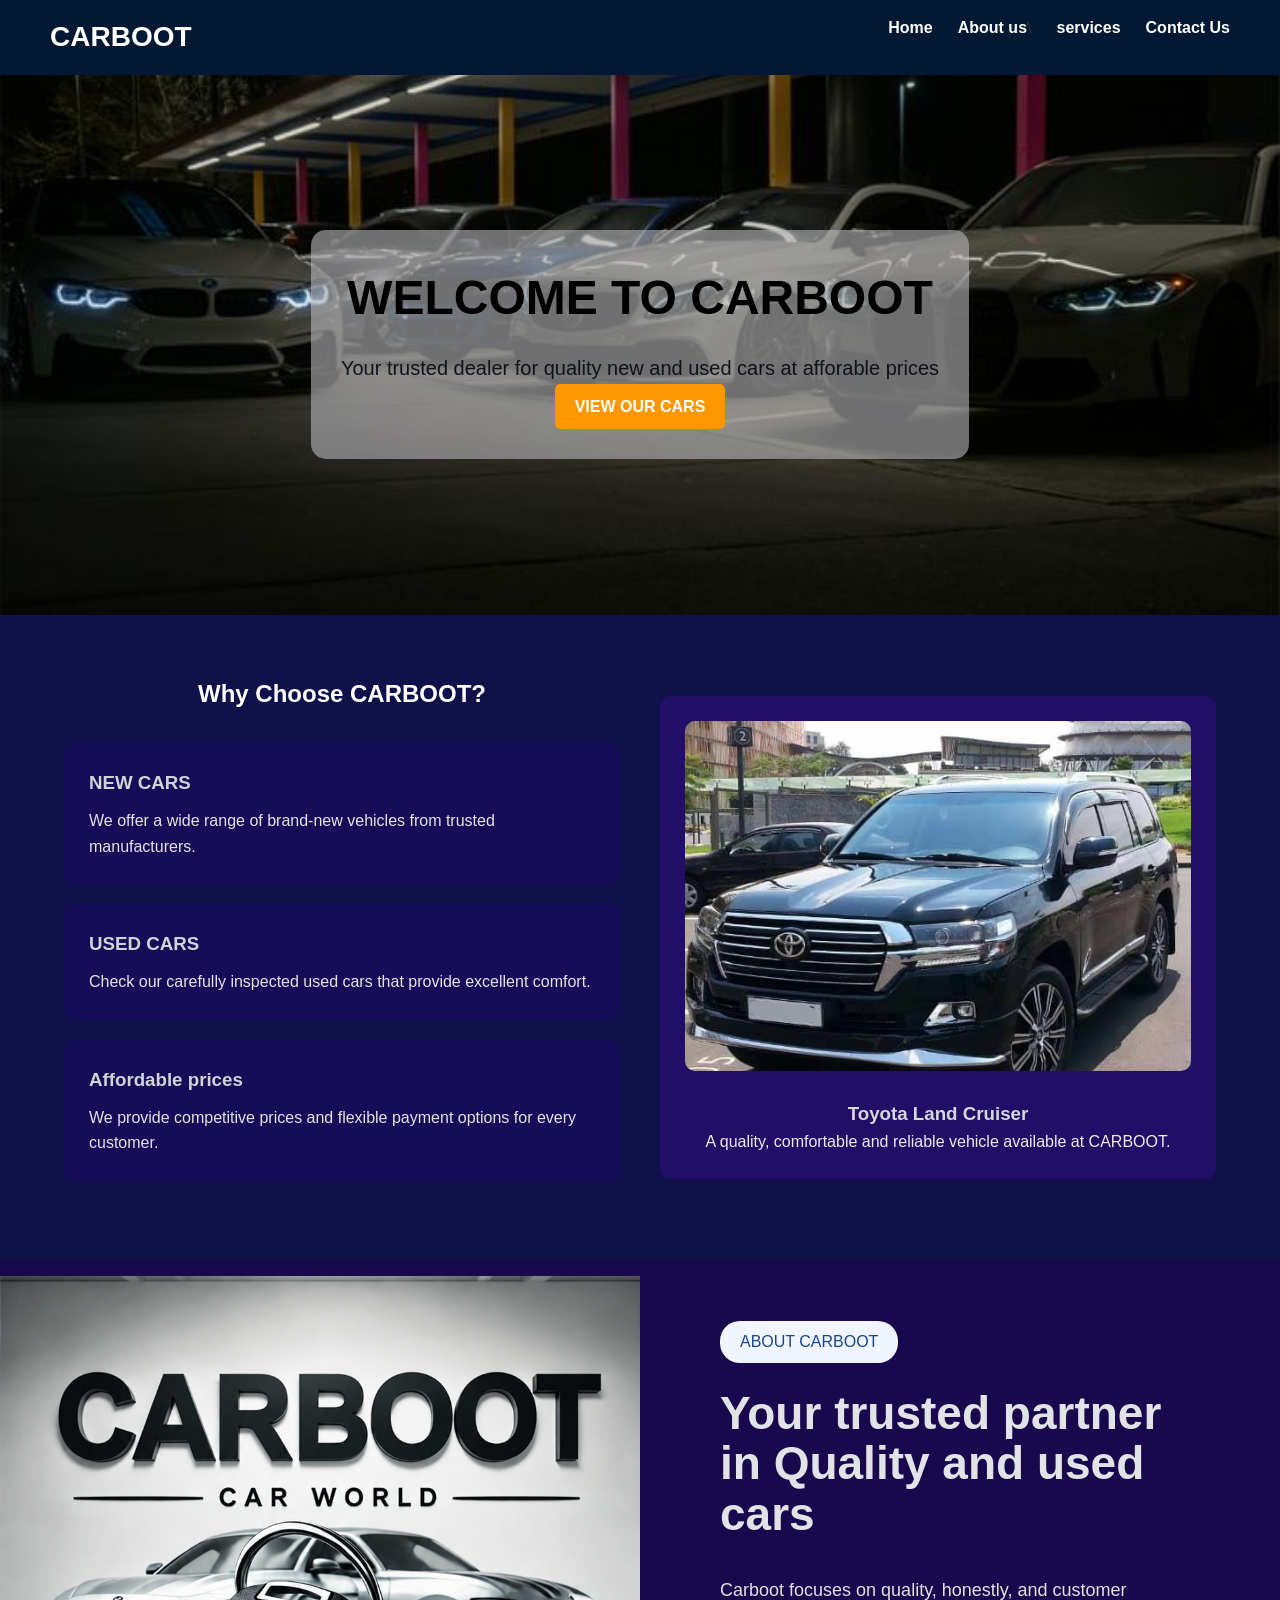
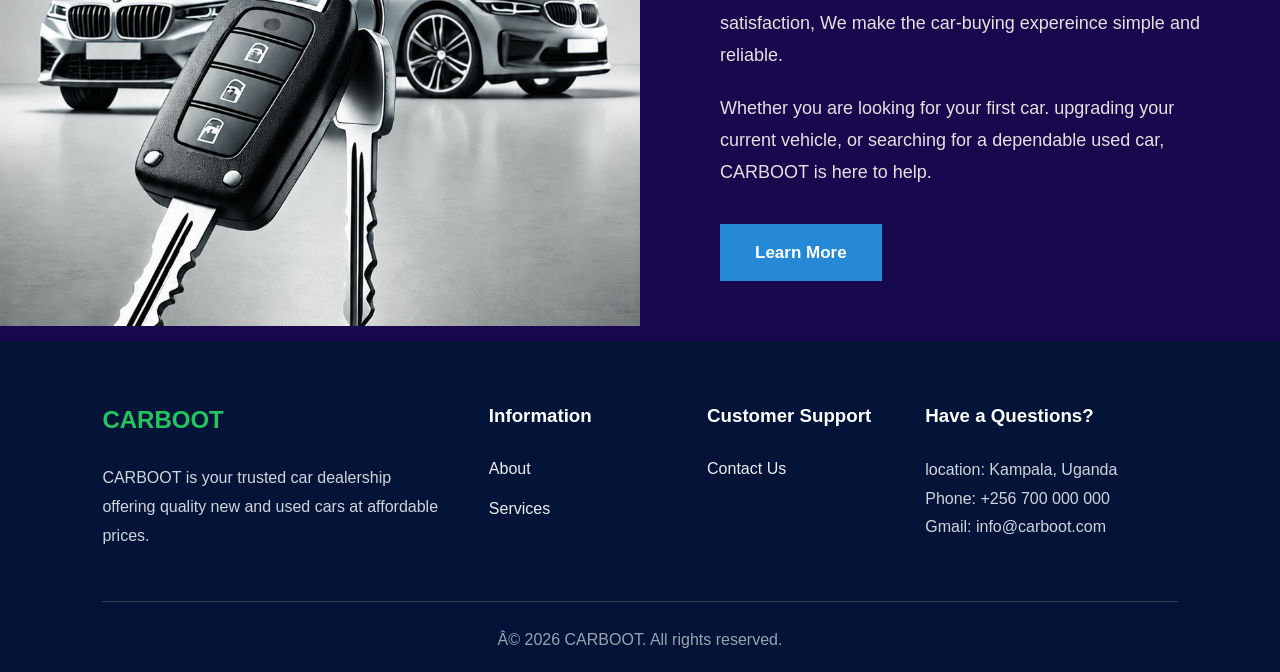
<file: car boot/index.html>
<!DOCTYPE html>
<html lang="en">

<head>
    <meta charset="UFT-8">
    <meta name="viewport" content="width=device-width, inital-scale=1.0">
    <title>CARBOOT</title>

    <link rel="stylesheet" href="style.css">
</head>

<body>
    <header>

        <nav>
            <div>

                <h1>
                    CARBOOT
                </h1>
                <ul>
                    <li><a href="index.html" >Home</a></li>
                    <li><a href="about.html" >About us</a></li>\
                    <li><a href="services.html">services</a></li>
                    <li><a href="contact.html">Contact Us</a></li>
                    
                </ul>
            </div>
        </nav>
    </header>

    <section class="hero">

        <div class="hero-content">
            <h2>
                WELCOME TO CARBOOT
            </h2>
            <P>
                Your trusted dealer for quality new and used cars at afforable prices
            </P>
            <a href="services.html" class="button">
                VIEW OUR CARS
            </a>
        </div>

        

    </section>

    <section class="why-section">

    <!-- COLUMN 1: CONTENT -->
    <div class="why-content">

        <h2>Why Choose CARBOOT?</h2>

        <div class="choose-box">
            <h3>NEW CARS</h3>
            <p>
                We offer a wide range of brand-new vehicles
                from trusted manufacturers.
            </p>
        </div>

        <div class="choose-box">
            <h3>USED CARS</h3>
            <p>
                Check our carefully inspected used cars
                that provide excellent comfort.
            </p>
        </div>

        <div class="choose-box">
            <h3>Affordable prices</h3>
            <p>
                We provide competitive prices and flexible
                payment options for every customer.
            </p>

        </div>

    </div>


    <!-- COLUMN 2: FEATURED CAR -->
    
    <div class="featured-car">



        <img src="images/Kigali Car Rentals _ Rwanda Car Hire_ Call +250783008990.jpg"
             alt="Featured CARBOOT car">

        <h3>Toyota Land Cruiser</h3>

        <p>
            A quality, comfortable and reliable vehicle
            available at CARBOOT.
        </p>

    </div>
    

</section>

<!-- About CARBOOT Section -->
<section class="about-section">

    <div class="about-image">
        <img src="images/carbooot world.png" alt="CARBOOT">
    </div>

    <div class="about-content">

        <span class="about-label">ABOUT CARBOOT</span>

        <h2>
            Your trusted partner
            in Quality and used cars
            
        </h2>

        <p>
            Carboot focuses on quality, honestly, and
            customer satisfaction, We make the car-buying
            expereince simple and reliable.

        </p>

        <p>
            Whether you are looking for your first car.
            upgrading your current vehicle, or searching for a dependable used car, 
            CARBOOT is here to help.
        </p>

        <a href="about.html" class="learn-more">
            Learn More
        </a>

    </div>

</section>


   
   <footer class="footer">

    <div class="footer-container">

        <!-- Company -->
        <div class="footer-column">
            <h2 class="footer-logo">CARBOOT</h2>

            <p>
                CARBOOT is your trusted car dealership offering
                quality new and used cars at affordable prices.
            </p>

            
        </div>

        <!-- Information -->
        <div class="footer-column">
            <h3>Information</h3>

            <a href="about.html">About</a>
            <a href="services.html">Services</a>
            
        </div>

        <!-- Customer Support -->
        <div class="footer-column">
            <h3>Customer Support</h3>

            <a href="contact.html">Contact Us</a>
        </div>

        <!-- Contact -->
        <div class="footer-column">
            <h3>Have a Questions?</h3>

            <p>
                location: Kampala, Uganda</p>
            <p>
                Phone: +256 700 000 000</p>
            <p>
                Gmail: info@carboot.com</p>
        </div>

    </div>

    <div class="footer-bottom">
        <p>
             © 2026 CARBOOT. All rights reserved.
        </p>
    </div>

</footer>
</body>

</html>
</file>
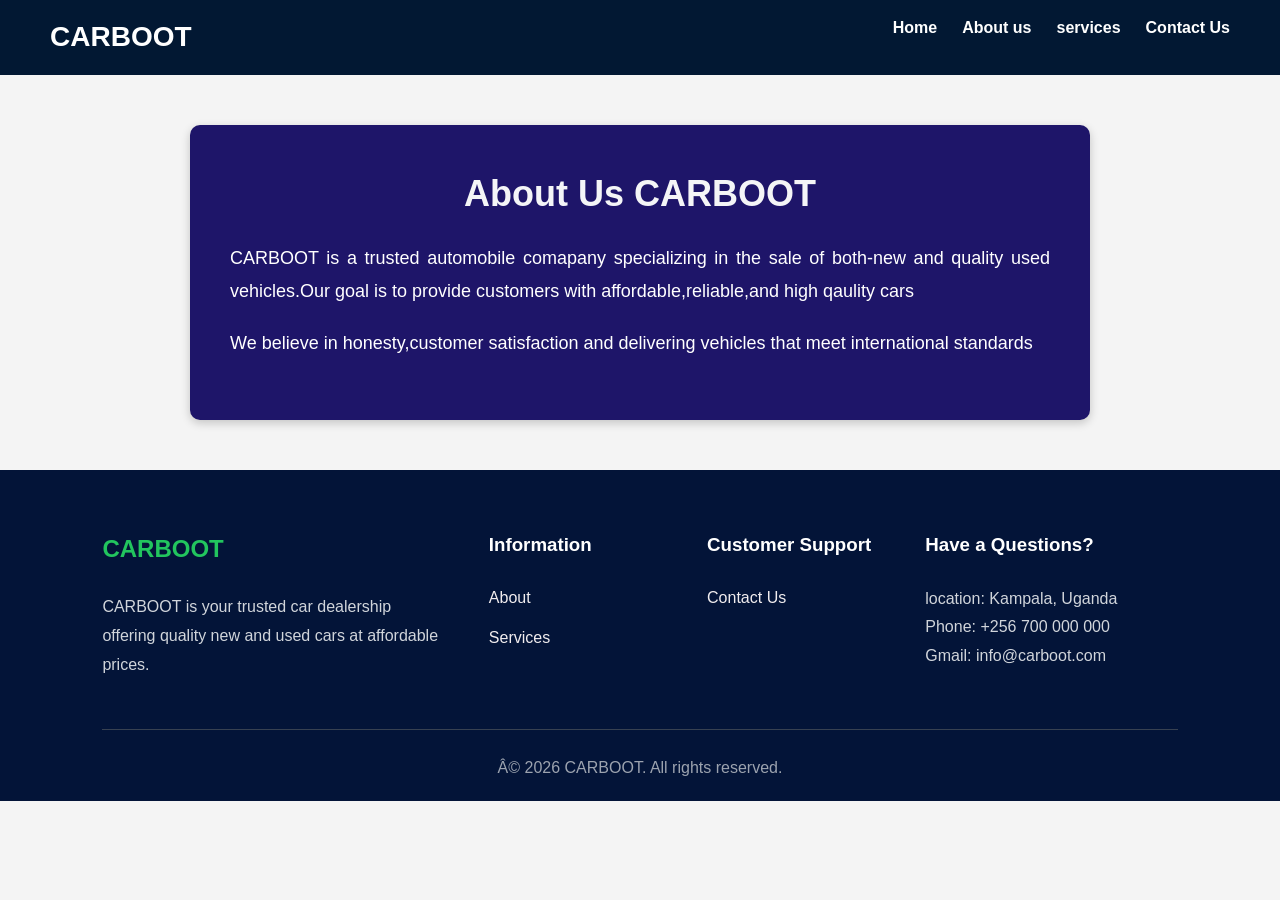
<file: car boot/about.html>
<!DOCTYPE html>
<html lang ="en">
<head> 
    <meta charset="UFT-8">
    <meta name="viewport"
content="width=device-width, inital-scale=1.0">
    <title>CARBOOT</title>

    <link rel="stylesheet" href="style.css">
</head>

<body>
    <header>

    <nav>
       <div>
        

        <h1>
            CARBOOT
        </h1>  
        <ul>
            <li><a href="index.html">Home</a></li>
            <li><a href="about.html">About us</a></li>
            <li><a href="services.html">services</a></li>
            <li><a href="contact.html">Contact Us</a></li>
            
        </ul>
    </div>
    </nav>
    </header>

    <section class="pages">
        <div>
       
            <h1>
            About Us CARBOOT
        </h1>
        <P>
            CARBOOT is a trusted automobile comapany specializing in the sale of both-new and quality used vehicles.Our goal is to provide customers with affordable,reliable,and high qaulity cars
        </P>
        <p>
            We believe in honesty,customer satisfaction and delivering vehicles that meet international standards
        </p>
       </div>




    </section>


    <footer class="footer">

    <div class="footer-container">

        <!-- Company -->
        <div class="footer-column">
            <h2 class="footer-logo">CARBOOT</h2>

            <p>
                CARBOOT is your trusted car dealership offering
                quality new and used cars at affordable prices.
            </p>

            
        </div>

        <!-- Information -->
        <div class="footer-column">
            <h3>Information</h3>

            <a href="about.html">About</a>
            <a href="services.html">Services</a>
            
        </div>

        <!-- Customer Support -->
        <div class="footer-column">
            <h3>Customer Support</h3>

            <a href="contact.html">Contact Us</a>
        </div>

        <!-- Contact -->
        <div class="footer-column">
            <h3>Have a Questions?</h3>

            <p>
                location: Kampala, Uganda</p>
            <p>
                Phone: +256 700 000 000</p>
            <p>
                Gmail: info@carboot.com</p>
        </div>

    </div>

    <div class="footer-bottom">
        <p>
             © 2026 CARBOOT. All rights reserved.
        </p>
    </div>

</footer>
    </body>
    </html>
</file>
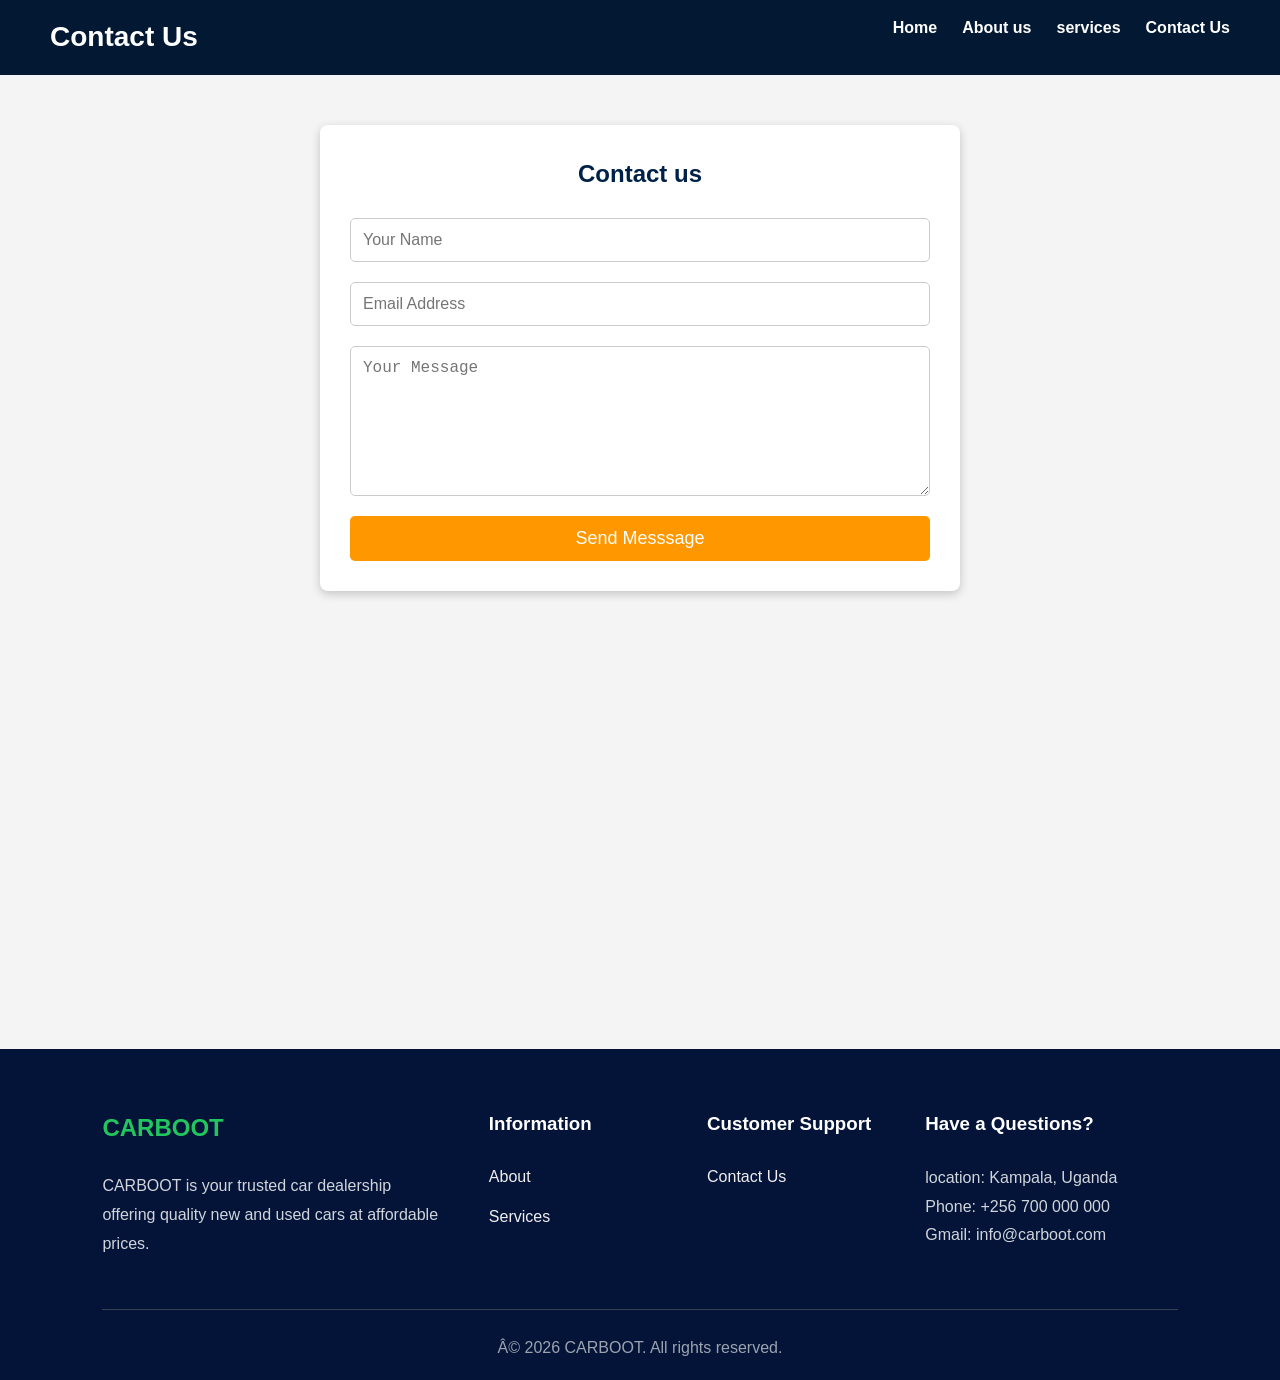
<file: car boot/contact.html>
<!DOCTYPE html>
<html lang ="en">
<head> 
    <meta charset="UFT-8">
    <meta name="viewport"
content="width=device-width, inital-scale=1.0">
    <title>CARBOOT</title>

    <link rel="stylesheet" href="style.css">
</head>

<body>
    <header>

    <nav >
       <div>
        

        <h1>
            Contact Us 
        </h1>  
        <ul>
            <li><a href="index.html">Home</a></li>
            <li><a href="about.html">About us</a></li>
            <li><a href="services.html">services</a></li>
            <li><a href="contact.html">Contact Us</a></li>
            
        </ul>
    </div>
    </nav>
    </header>


        
        <section class="page">
            <div>
            <h1> 
                Contact us 
            </h1>
            <form>
                <input type="text" placeholder="Your Name">
                <input type="Email" placeholder="Email Address">
                <textarea placeholder="Your Message"></textarea>
                <button type="submit">Send Messsage </button>
            </form>
            </div>

        </section>

        <section>
            
        <iframe src="https://www.google.com/maps/embed?pb=!1m18!1m12!1m3!1d3989.751737641502!2d32.602817837195445!3d0.33101096520507023!2m3!1f0!2f0!3f0!3m2!1i1024!2i768!4f13.1!3m3!1m2!1s0x177dbb54bddbc845%3A0xd8ac22610f3ff861!2sNextridesug!5e0!3m2!1sen!2sug!4v1785758212868!5m2!1sen!2sug" 
        width="100%" 
        height="450" 
        style="border:0;" 
        allowfullscreen="" 
        loading="eager" 
        referrerpolicy="strict-origin-when-cross-origin"> 
        
        </iframe>


        </section>
        <footer class="footer">

    <div class="footer-container">

        <!-- Company -->
        <div class="footer-column">
            <h2 class="footer-logo">CARBOOT</h2>

            <p>
                CARBOOT is your trusted car dealership offering
                quality new and used cars at affordable prices.
            </p>

            
        </div>

        <!-- Information -->
        <div class="footer-column">
            <h3>Information</h3>

            <a href="about.html">About</a>
            <a href="services.html">Services</a>
            
        </div>

        <!-- Customer Support -->
        <div class="footer-column">
            <h3>Customer Support</h3>

            <a href="contact.html">Contact Us</a>
        </div>

        <!-- Contact -->
        <div class="footer-column">
            <h3>Have a Questions?</h3>

            <p>
                location: Kampala, Uganda</p>
            <p>
                Phone: +256 700 000 000</p>
            <p>
                Gmail: info@carboot.com</p>
        </div>

    </div>

    <div class="footer-bottom">
        <p>
             © 2026 CARBOOT. All rights reserved.
        </p>
    </div>

</footer>
    

        </body>
        </html>
</file>
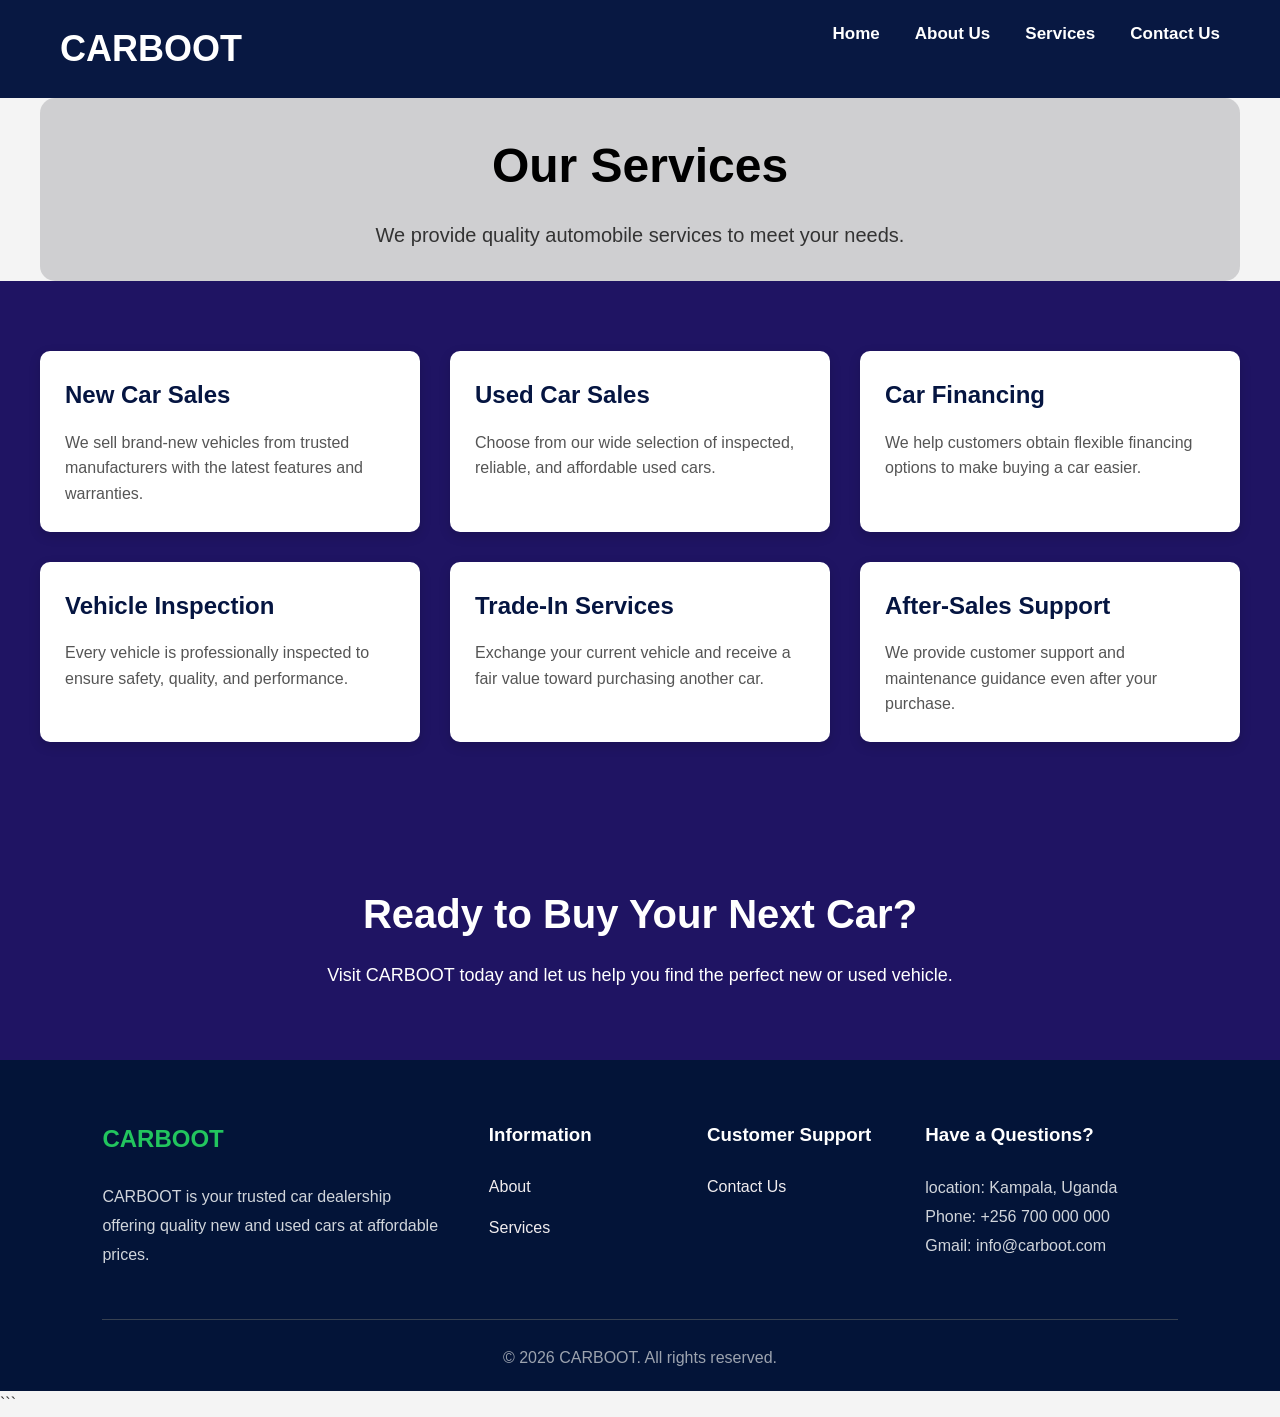
<file: car boot/services.html>
<!DOCTYPE html>
<html lang="en">
<head>
    <meta charset="UTF-8">
    <meta name="viewport" content="width=device-width, initial-scale=1.0">

    <title>CARBOOT | Services</title>

    <!-- Connect CSS -->
    <link rel="stylesheet" href="style.css">
</head>

<body>

    <!-- Navigation Bar -->
    <nav class="navbar">
        <div class="nav-container">

            <h1 class="logo">CARBOOT</h1>

            <ul class="nav-links">
                <li><a href="index.html">Home</a></li>
                <li><a href="about.html">About Us</a></li>
                <li><a href="services.html">Services</a></li>
                <li><a href="contact.html">Contact Us</a></li>
            </ul>

        </div>
    </nav>


    <!-- Hero Section -->
    <section class="services-hero">

        <div class="hero-content">

            <h2>Our Services</h2>

            <p>
                We provide quality automobile services to meet your needs.
            </p>


        </div>

    </section>


    <!-- Services Section -->
    <section class="services-section">

        <div class="services-container">

            <div class="services-grid">

                <!-- Service 1 -->
                <div class="service-card">
                    <h3>New Car Sales</h3>
                    <p>
                        We sell brand-new vehicles from trusted manufacturers
                        with the latest features and warranties.
                    </p>
                </div>


                <!-- Service 2 -->
                <div class="service-card">
                    <h3>Used Car Sales</h3>
                    <p>
                        Choose from our wide selection of inspected, reliable,
                        and affordable used cars.
                    </p>
                </div>


                <!-- Service 3 -->
                <div class="service-card">
                    <h3>Car Financing</h3>
                    <p>
                        We help customers obtain flexible financing options
                        to make buying a car easier.
                    </p>
                </div>


                <!-- Service 4 -->
                <div class="service-card">
                    <h3>Vehicle Inspection</h3>
                    <p>
                        Every vehicle is professionally inspected to ensure
                        safety, quality, and performance.
                    </p>
                </div>


                <!-- Service 5 -->
                <div class="service-card">
                    <h3>Trade-In Services</h3>
                    <p>
                        Exchange your current vehicle and receive a fair value
                        toward purchasing another car.
                    </p>
                </div>


                <!-- Service 6 -->
                <div class="service-card">
                    <h3>After-Sales Support</h3>
                    <p>
                        We provide customer support and maintenance guidance
                        even after your purchase.
                    </p>
                </div>

            </div>

        </div>

    </section>


    <!-- Call To Action -->
    <section class="cta-section">

        <div class="cta-container">

            <h2>Ready to Buy Your Next Car?</h2>

            <p>
                Visit CARBOOT today and let us help you find the perfect
                new or used vehicle.
            </p>

        </div>

    </section>
    <footer class="footer">

    <div class="footer-container">

        <!-- Company -->
        <div class="footer-column">
            <h2 class="footer-logo">CARBOOT</h2>

            <p>
                CARBOOT is your trusted car dealership offering
                quality new and used cars at affordable prices.
            </p>

            
        </div>

        <!-- Information -->
        <div class="footer-column">
            <h3>Information</h3>

            <a href="about.html">About</a>
            <a href="services.html">Services</a>
            
        </div>

        <!-- Customer Support -->
        <div class="footer-column">
            <h3>Customer Support</h3>

            <a href="contact.html">Contact Us</a>
        </div>

        <!-- Contact -->
        <div class="footer-column">
            <h3>Have a Questions?</h3>

            <p>
                location: Kampala, Uganda</p>
            <p>
                Phone: +256 700 000 000</p>
            <p>
                Gmail: info@carboot.com</p>
        </div>

    </div>

    <div class="footer-bottom">
        <p>
             © 2026 CARBOOT. All rights reserved.
        </p>
    </div>

</footer>

</body>
</html>
```
</file>
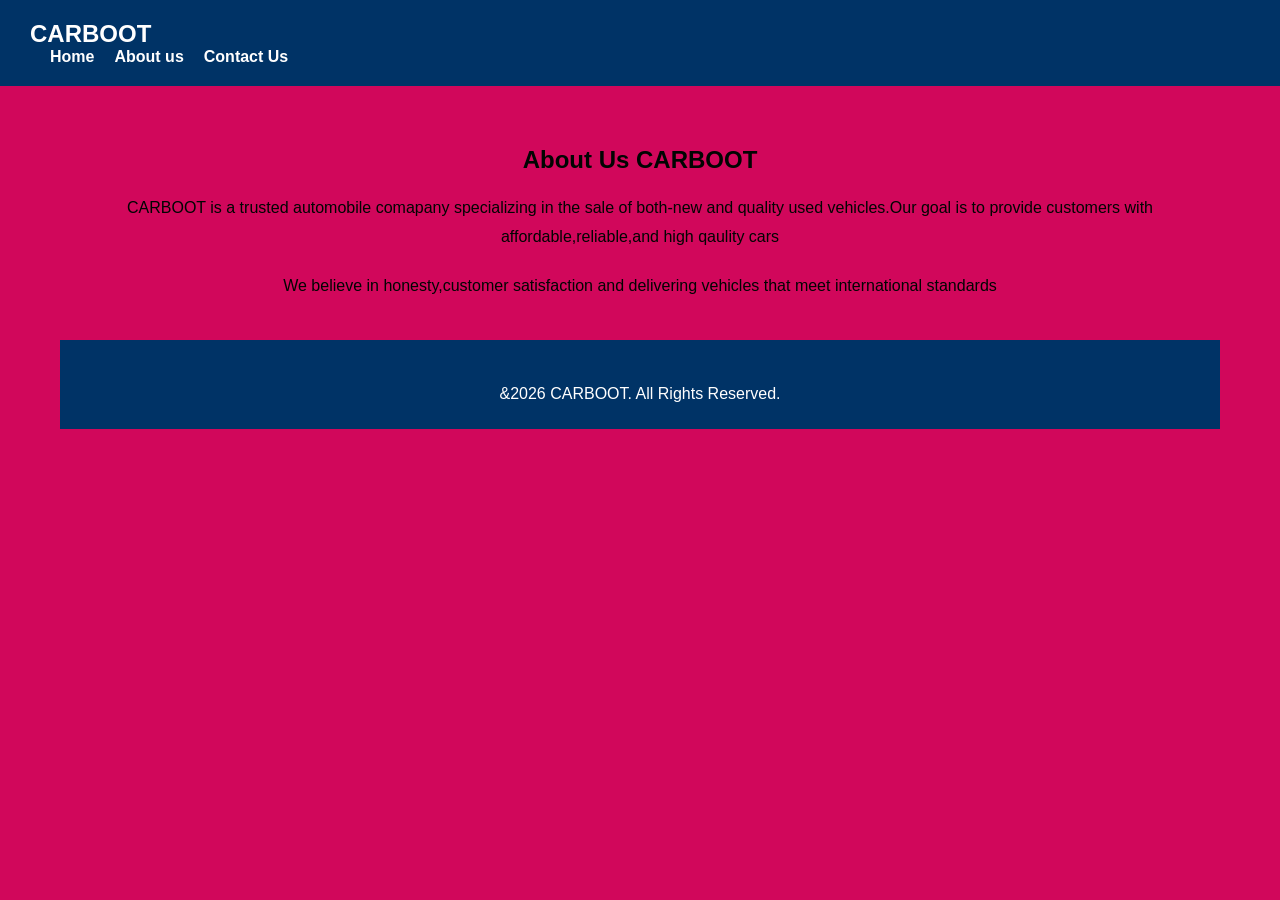
<file: ACME INCO/CARBOOT/about2.html>
<!DOCTYPE html>
<html lang ="en">
<head> 
    <meta charset="UFT-8">
    <meta name="viewport"
content="width=device-width, inital-scale=1.0">
    <title>CARBOOT</title>

    <link rel="stylesheet" href="style.css">
</head>

<body>
    <header>

    <nav >
       <div>
        

        <h1>
            CARBOOT
        </h1>  
        <ul>
            <li><a href="index.html"class="text-yellow-300 hover:text-blue-300">Home</a></li>
            <li><a href="about.html"class="hover:text-blue-300">About us</a></li>
            <li><a href="contact.html"class="hover:text-blue-300">Contact Us</a></li>
        </ul>
    </div>
    </nav>
    </header>

    <section class="page">
        <h1>
            About Us CARBOOT
        </h1>
        <P>
            CARBOOT is a trusted automobile comapany specializing in the sale of both-new and quality used vehicles.Our goal is to provide customers with affordable,reliable,and high qaulity cars
        </P>
        <p>
            We believe in honesty,customer satisfaction and delivering vehicles that meet international standards
        </p>
        <footer>
            <p>
                &2026 CARBOOT. All Rights Reserved.
            </p>
        </footer>

    </section>
    </body>
    </html>
</file>
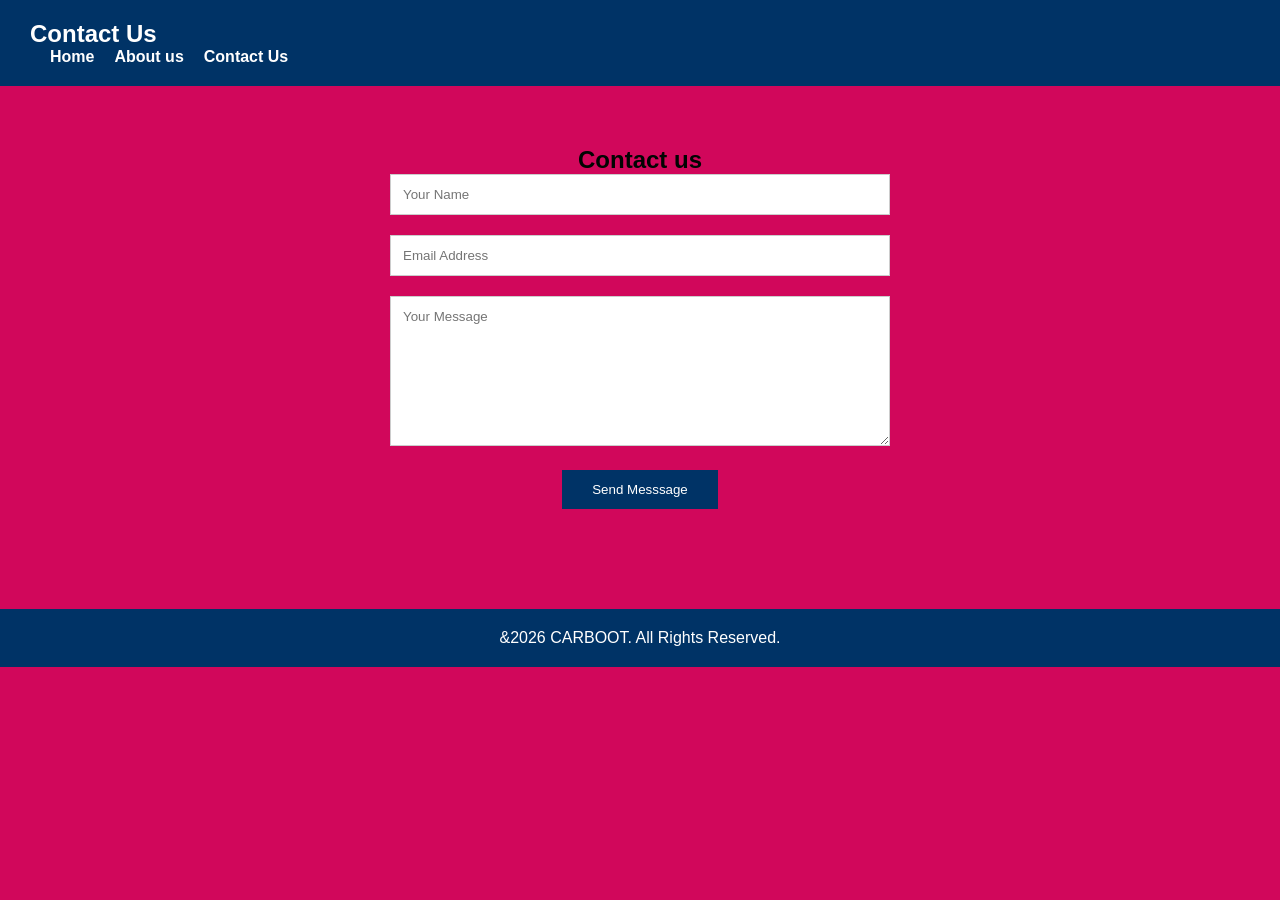
<file: ACME INCO/CARBOOT/contact2.html>
<!DOCTYPE html>
<html lang ="en">
<head> 
    <meta charset="UFT-8">
    <meta name="viewport"
content="width=device-width, inital-scale=1.0">
    <title>CARBOOT</title>

    <link rel="stylesheet" href="style.css">
</head>

<body>
    <header>

    <nav >
       <div>
        

        <h1>
            Contact Us 
        </h1>  
        <ul>
            <li><a href="index.html"class="text-yellow-300 hover:text-blue-300">Home</a></li>
            <li><a href="about.html"class="hover:text-blue-300">About us</a></li>
            <li><a href="contact.html"class="hover:text-blue-300">Contact Us</a></li>
        </ul>
    </div>
    </nav>
    </header>


    
        <section class="page">
            <h1> 
                Contact us 
            </h1>
            <form>
                <input type="text" placeholder="Your Name">
                <input type="Email" placeholder="Email Address">
                <textarea placeholder="Your Message"></textarea>
                <button type="submit">Send Messsage </button>
            </form>

        </section>
        <footer>
            <p>
                &2026 CARBOOT. All Rights Reserved.
            </p>
        </footer>
        </body>
        </html>
</file>
<file: car boot/style.css>
/* index */
* {
    margin: 0;
    padding: 0;
}

/* Body */
body {
    font-family: Arial;
    line-height: 1.0;

}

/* Header */
header {
    background-color: #0a06f3;
}

nav div {
    display: flex;
    justify-content: space-between;
    }

nav h1 {
    color: white;
    font-size: 30px;
}

nav ul {
    display: flex;
}

nav ul li {
    margin-left: 25px;
}

nav ul li a {
    color: white;
    font-weight: bold;
    transition: 0.3s;
}

nav ul li a:hover {
    color: #00bfff;
}

/* Hero Section */
.hero {
    background: url("images/download (2).jpg") center center/cover no-repeat;
    height: 60vh;
    display: flex;
    justify-content: center;
    align-items: center;
    text-align: center;
    color: rgba(2, 4, 15, 0.877);
}

.hero-content {
    background: rgba(184, 184, 187, 0.6);
    padding: 30px;
    border-radius: 15px;
}

.hero-content h2 {
    font-size: 40px;
    margin-bottom: 2px;
    color:black;
}r

.hero-content p {
    font-size: 20px;
    margin-bottom: 30px;
}



/* WHY CHOOSE SECTION */
.why-section {
    display: grid;
    grid-template-columns: 1fr 1fr;
    gap: 40px;
    padding: 60px 5%;
    background-color: #10104b;
    align-items: center;
}

/* LEFT COLUMN */
.why-content h2 {
    text-align: center;
    margin-bottom: 30px;
    color: white;
}

.choose-box {
    background-color: rgb(23, 12, 87);
    padding: 25px;
    margin-bottom: 20px;
    border-radius: 10px;
}

.choose-box h3 {
    color: #d1d3d6;
    margin-bottom: 10px;
}

.choose-box p {
    color: #e6e3e3;
    line-height: 1.6;
}

/* CONTACT BUTTON */
.contact-btn {
    display: inline-block;
    background-color: orange;
    color: white;
    text-decoration: none;
    padding: 10px 20px;
    border-radius: 5px;
    margin-top: 10px;
}

.contact-btn:hover {
    background-color: #cc8400;
}


/* RIGHT COLUMN */
.featured-car {
    background-color: rgb(33, 14, 102);
    padding: 25px;
    border-radius: 10px;
    text-align: center;
}



.featured-car h2 {
    color: #263b70;
    margin-bottom: 20px;
}

.featured-car img {
    width: 100%;
    height: 350px;
    object-fit: cover;
    border-radius: 10px;
}

.featured-car h3 {
    margin-top: 20px;
    color: #d6d7d8;
}

.featured-car p {
    color: #eeeaea;
    line-height: 1.6;
}


/* VIEW DETAILS BUTTON */
.view-btn {
    display: inline-block;
    background-color: #263b70;
    color: white;
    text-decoration: none;
    padding: 10px 20px;
    border-radius: 5px;
}

.view-btn:hover {
    background-color: #1a2a50;
}




/* button */
.button {
    display: inline-block;
    background-color: #ff9800;
    color: white;
    text-decoration: none;
    padding: 10px 20px;
    border-radius: 5px;
    font-weight: bold;
    transition: 0.3s;
}

.button:hover {
    background-color: #6400e6;
}


/* ================================
   ABOUT CARBOOT SECTION
================================ */

.about-section {
    display: flex;
    align-items: center;
    width: 100%;
    background-color: #18084e;
}

/* Left image */
.about-image {
    width: 50%;
}

.about-image img {
    width: 100%;
    height: 650px;
    object-fit: cover;
    display: block;
}

/* Right content */
.about-content {
    width: 50%;
    padding: 60px 80px;
}

/* Small ABOUT label */
.about-label {
    display: inline-block;
    background-color: #f1f5ff;
    color: #17458f;
    padding: 8px 20px;
    border-radius: 20px;
    font-size: 16px;
    margin-bottom: 25px;
}

/* Main heading */
.about-content h2 {
    color: #e2e3e6;
    font-size: 46px;
    line-height: 1.1;
    margin-bottom: 35px;
}

/* Paragraphs */
.about-content p {
    color: #e6e1e1;
    font-size: 18px;
    line-height: 1.8;
    margin-bottom: 20px;
}

/* Learn More button */
.learn-more {
    display: inline-block;
    background-color: #2589d8;
    color: white;
    padding: 15px 35px;
    text-decoration: none;
    font-size: 17px;
    font-weight: bold;
    margin-top: 15px;
}

.learn-more:hover {
    background-color: #072258;
}

/* Footer */
.footer {
    background-color: #031438;
    color: white;
    padding: 60px 8% 20px;
}

.footer-container {
    display: grid;
    grid-template-columns: 2fr 1fr 1fr 1.5fr;
    gap: 50px;
}

.footer-column h3 {
    margin-bottom: 25px;
}

.footer-logo {
    color: #22c55e;
    margin-bottom: 25px;
}

.footer-column p {
    line-height: 1.8;
    color: #d1d5db;
}

.footer-column a {
    display: block;
    color: #f1edef;
    text-decoration: none;
    margin-bottom: 15px;
}




.footer-bottom {
    border-top: 1px solid #374151;
    margin-top: 50px;
    padding-top: 25px;
    text-align: center;
}

.footer-bottom p {
    color: #9ca3af;
}







/* About Us */
* {
    margin: 0;
    padding: 0;
    box-sizing: border-box;
}

/* Body */
body {
    font-family: Arial,;
    line-height: 1.0;
}

/* Header */
header {
    background-color: #002147;
    padding: 15px 50px;
}

/* Navigation */
nav div {
    display: flex;
    justify-content: space-between;
}

nav h1 {
    color: white;
    font-size: 30px;
}

nav ul {
    display: flex;
    list-style: none;
}

nav ul li {
    margin-left: 25px;
}

nav ul li a {
    color: white;
    font-weight: bold;
    transition: color 0.3s;
}

nav ul li a:hover {
    color: #00bfff;
}

/* About Us Section */
.pages {
    width: 80%;
    background-color: rgb(30, 21, 105);
    max-width: 900px;
    margin: 50px auto;
    padding: 40px;
    border-radius: 10px;
    box-shadow: 0 3px 10px rgba(0, 0, 0, 0.2);
    text-align: center;
}

.pages div h1 {
    color: #f4f5f7;
    font-size: 36px;
    margin-bottom: 20px;
}

.pages div p {
    font-size: 18px;
    line-height: 1.8;
    margin-bottom: 20px;
    text-align: justify;
    color: white;
}




/* Footer */
.footer {
    background-color: #031438;
    color: white;
    padding: 60px 8% 20px;
}

.footer-container {
    display: grid;
    grid-template-columns: 2fr 1fr 1fr 1.5fr;
    gap: 50px;
}

.footer-column h3 {
    margin-bottom: 25px;
}

.footer-logo {
    color: #22c55e;
    margin-bottom: 25px;
}

.footer-column p {
    line-height: 1.8;
    color: #d1d5db;
}

.footer-column a {
    display: block;
    color: #f1edef;
    text-decoration: none;
    margin-bottom: 15px;
}




.footer-bottom {
    border-top: 1px solid #374151;
    margin-top: 50px;
    padding-top: 25px;
    text-align: center;
}

.footer-bottom p {
    color: #9ca3af;
}









/* services */


* {
    margin: 0;
    padding: 0;
    box-sizing: border-box;
}

body {
    font-family: Arial,;
    background-color: #f4f4f4;
    color: #333;
    line-height: 1.6;
}


/*  NAVIGATION BAR*/

.navbar {
    background-color: #081842;
    color: white;
}

.nav-container {
    max-width: 1200px;
    margin: 0 auto;
    padding: 20px;
    display: flex;
    justify-content: space-between;
    
}

.logo {
    color: white;
    font-size: 36px;
    font-weight: bold;
}

.nav-links {
    list-style: none;
    display: flex;
    gap: 10px;
}

.nav-links li a {
    color: white;
    text-decoration: none;
    font-size: 17px;
    transition: 0.3s;
}

.nav-links li a:hover {
    color: #93c5fd;
}


/* ==============================
   HERO / SERVICES HEADER
   ============================== */


.hero-content {
    
    max-width: 1200px;
    margin: 0 auto;

    text-align: center;
}

.hero-content h2 {
    font-size: 48px;
    font-weight: bold;
    margin-bottom: 15px;
}

.hero-content p {
    font-size: 20px;
}




/* ==============================
   SERVICES SECTION
   ============================== */

.services-section {
    padding: 70px 20px;
    background-color: #1f1463;
}

.services-container {
    max-width: 1200px;
    margin: 0 auto;
}


/* Services grid */
.services-grid {
    display: grid;

    grid-template-columns: repeat(3, 1fr);

    gap: 30px;
}


/* ==============================
   SERVICE CARDS
   ============================== */

.service-card {
    background-color: white;

    padding: 25px;

    border-radius: 10px;

    box-shadow: 0 4px 12px rgba(0, 0, 0, 0.15);

    transition: transform 0.3s, box-shadow 0.3s;
}


.service-card h3 {
    font-size: 24px;
    font-weight: bold;

    margin-bottom: 15px;

    color: #051541;
}

.service-card p {
    font-size: 16px;
    color: #555;
}


/* ==============================
   CALL TO ACTION
   ============================== */

.cta-section {
    background-color: #1f1463;

    color: white;

    padding: 70px 20px;
}

.cta-container {
    max-width: 1200px;
    margin: 0 auto;

    text-align: center;
}

.cta-container h2 {
    font-size: 40px;
    font-weight: bold;

    margin-bottom: 15px;
}

.cta-container p {
    font-size: 18px;
}


/* ==============================
   RESPONSIVE DESIGN
   ============================== */


/* Tablets */
@media (max-width: 900px) {

    .services-grid {
        grid-template-columns: repeat(2, 1fr);
    }

    .nav-container {
        flex-direction: column;
        gap: 20px;
    }
}


/* Phones */
@media (max-width: 600px) {

    .logo {
        font-size: 30px;
    }

    .nav-links {
        flex-direction: column;
        align-items: center;
        gap: 10px;
    }

    .services-grid {
        grid-template-columns: 1fr;
    }

    .hero-content h2 {
        font-size: 36px;
    }

    .hero-content p {
        font-size: 17px;
    }

    .cta-container h2 {
        font-size: 30px;
    }
}


/* Footer */
.footer {
    background-color: #031438;
    color: white;
    padding: 60px 8% 20px;
}

.footer-container {
    display: grid;
    grid-template-columns: 2fr 1fr 1fr 1.5fr;
    gap: 50px;
}

.footer-column h3 {
    margin-bottom: 25px;
}

.footer-logo {
    color: #22c55e;
    margin-bottom: 25px;
}

.footer-column p {
    line-height: 1.8;
    color: #d1d5db;
}

.footer-column a {
    display: block;
    color: #f1edef;
    text-decoration: none;
    margin-bottom: 15px;
}




.footer-bottom {
    border-top: 1px solid #374151;
    margin-top: 50px;
    padding-top: 25px;
    text-align: center;
}

.footer-bottom p {
    color: #9ca3af;
}









/* conatct us */
* {
    margin: 20;
    padding: 20;
}

/* Body */
body {
    font-family: Arial;
    
}

/* Header */
header {
    background-color: #021833;
    padding: 15px 50px;
}

/* Navigation */
nav div {
    display: flex;
    justify-content: space-between;
}

nav h1 {
    color: white ;
    font-size: 28px;
}

nav ul {
    display: flex;
    list-style: none;
}

nav ul li {
    margin-left: 25px;
}

nav ul li a {
    text-decoration: none;
    color: white;
    font-weight: bold;
    transition: color 0.3s;
}

nav ul li a:hover {
    color: #00bfff;
}

/* Contact Section */
.page {
    width: 50%;
    margin: 50px auto;
    background: white;
    padding: 30px;
    border-radius: 8px;
    box-shadow: 0 3px 10px rgba(0,0,0,0.2);
}

.page h1 {
    text-align: center;
    color: #002147;
    margin-bottom: 25px;
}

/* Form */
form {
    display: flex;
    flex-direction: column;
}

input,
textarea {
    padding: 12px;
    margin-bottom: 20px;
    border: 1px solid #ccc;
    border-radius: 5px;
    font-size: 16px;
}

textarea {
    height: 150px;
    resize: vertical;
}

/* Button */
button {
    background-color: #ff9800;
    color: white;
    padding: 12px;
    font-size: 18px;   
     border: none;

    border-radius: 5px;
    cursor: pointer;
    transition: background-color 0.3s;
}

button:hover {
    background-color: #1d07e4;
}
iframe{
    width: 100%;
    height: 400px;
    border-radius: 10px;
}

/* Footer */
.footer {
    background-color: #031438;
    color: white;
    padding: 60px 8% 20px;
}

.footer-container {
    display: grid;
    grid-template-columns: 2fr 1fr 1fr 1.5fr;
    gap: 50px;
}

.footer-column h3 {
    margin-bottom: 25px;
}

.footer-logo {
    color: #22c55e;
    margin-bottom: 25px;
}

.footer-column p {
    line-height: 1.8;
    color: #d1d5db;
}

.footer-column a {
    display: block;
    color: #f1edef;
    text-decoration: none;
    margin-bottom: 15px;
}




.footer-bottom {
    border-top: 1px solid #374151;
    margin-top: 50px;
    padding-top: 25px;
    text-align: center;
}

.footer-bottom p {
    color: #9ca3af;
}
</file>
<file: ACME INCO/CARBOOT/style.css>
*{
margin:0;
padding:0;
box-sizing:border-box;
font-family:Arial, sans-serif;
}

body{
background:#d1075b;
color:#010502;
}

header{
background:#003366;
color:white;
display:flex;
justify-content:space-between;
align-items:center;
padding:20px 30px;
}



nav ul{
list-style:none;
display:flex;
}

nav ul li{
margin-left:20px;
}

nav ul li a{
text-decoration:none;
color:white;
font-weight:bold;
}

nav ul li a:hover,
.active{
color:gold;
}

.hero{
height:500px;
background:url("images/car.jpg") center/cover no-repeat;
display:flex;
flex-direction:column;
justify-content:center;
align-items:center;
text-align:center;
color:white;
}

.hero h1{
font-size:50px;
margin-bottom:15px;
}

.hero p{
font-size:20px;
margin-bottom:25px;
}

.btn{
background:gold;
color:black;
padding:12px 30px;
text-decoration:none;
border-radius:5px;
font-weight:bold;
}

.btn:hover{
background:white;
}

.services{
padding:60px;
text-align:center;
}

.cards{
display:flex;
justify-content:center;
gap:30px;
margin-top:30px;
flex-wrap:wrap;
}

.card{
background:white;
padding:30px;
width:300px;
border-radius:10px;
box-shadow:0 0 10px rgba(0,0,0,0.2);
}

.card h3{
margin-bottom:15px;
}

.page{
padding:60px;
text-align:center;
}

.page p{
margin-top:20px;
line-height:1.8;
}

form{
width:500px;
max-width:90%;
margin:auto;
}

input,
textarea{
width:100%;
padding:12px;
margin-bottom:20px;
border:1px solid #ccc;
}

textarea{
height:150px;
}

button{
background:#003366;
color:white;
padding:12px 30px;
border:none;
cursor:pointer;
}

button:hover{
background:gold;
color:black;
}

footer{
background:#003366;
color:white;
text-align:center;
padding:20px;
margin-top:40px;
}
</file>
